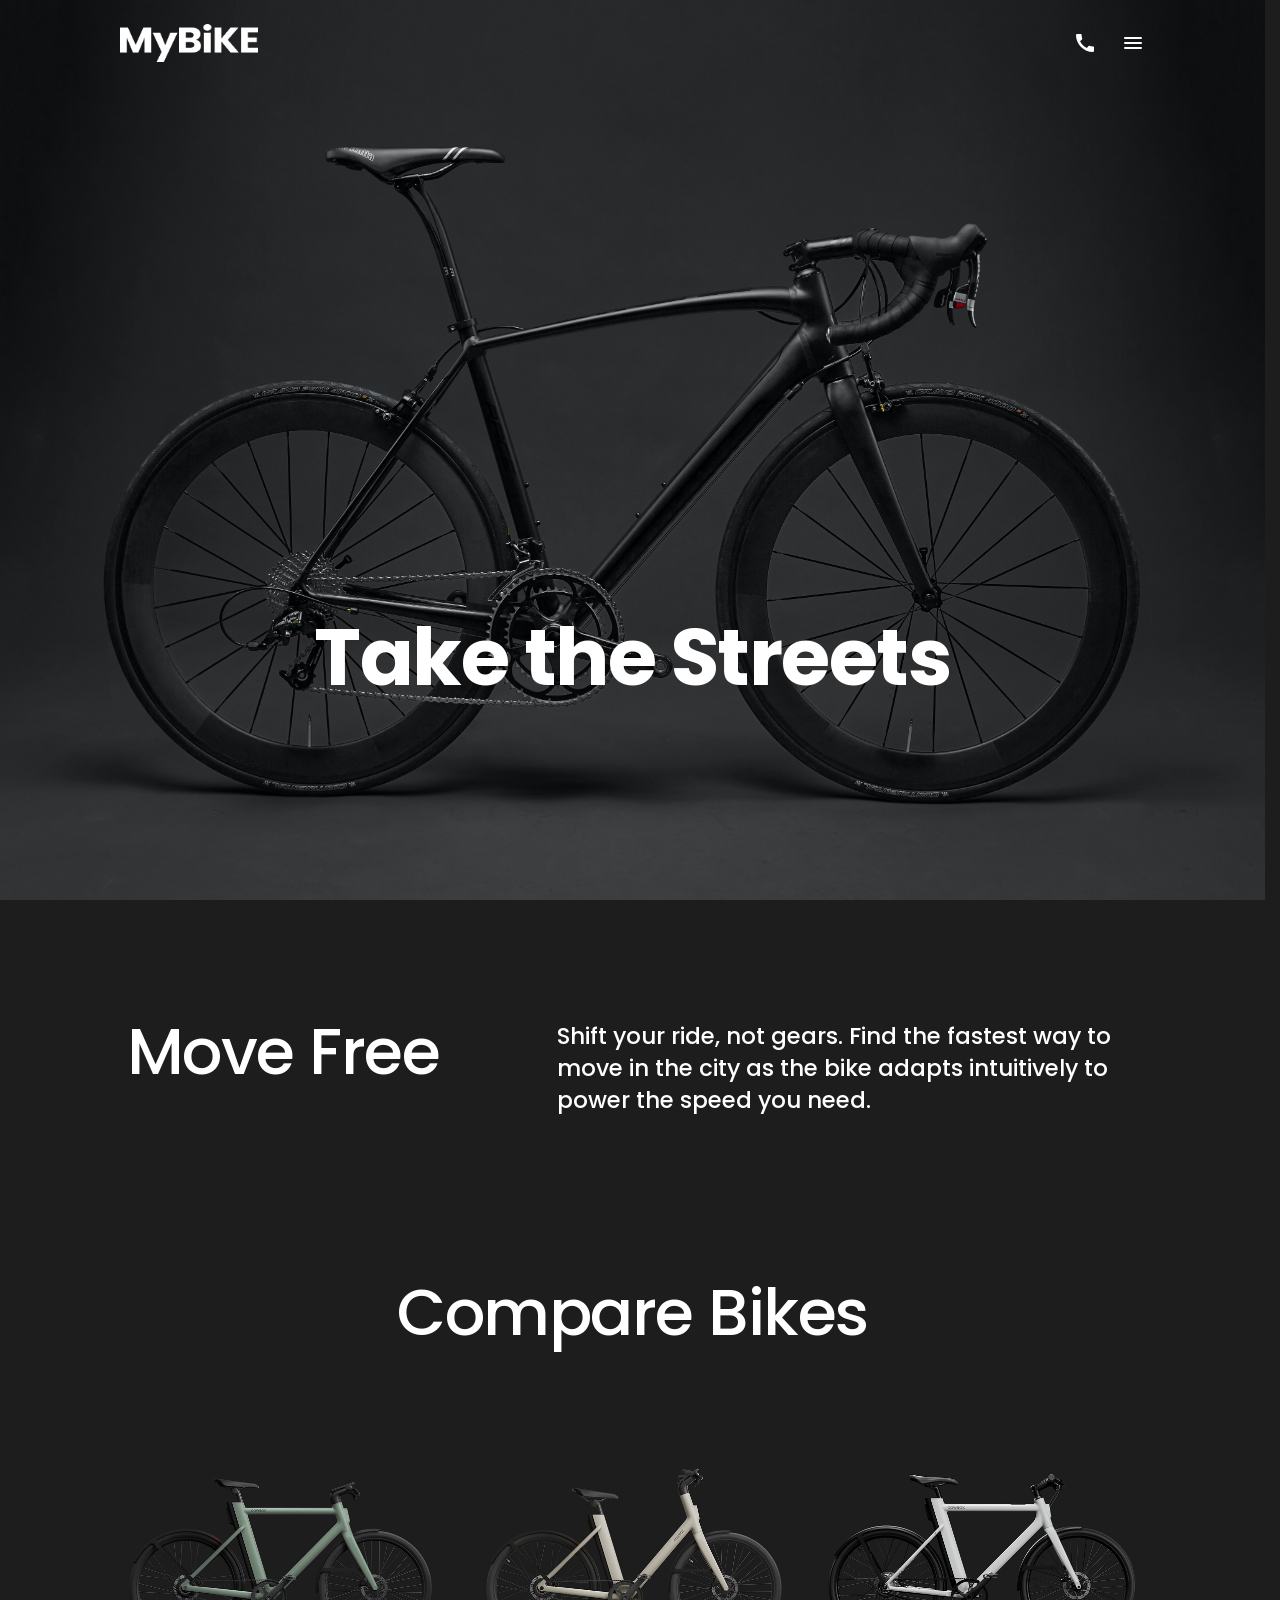
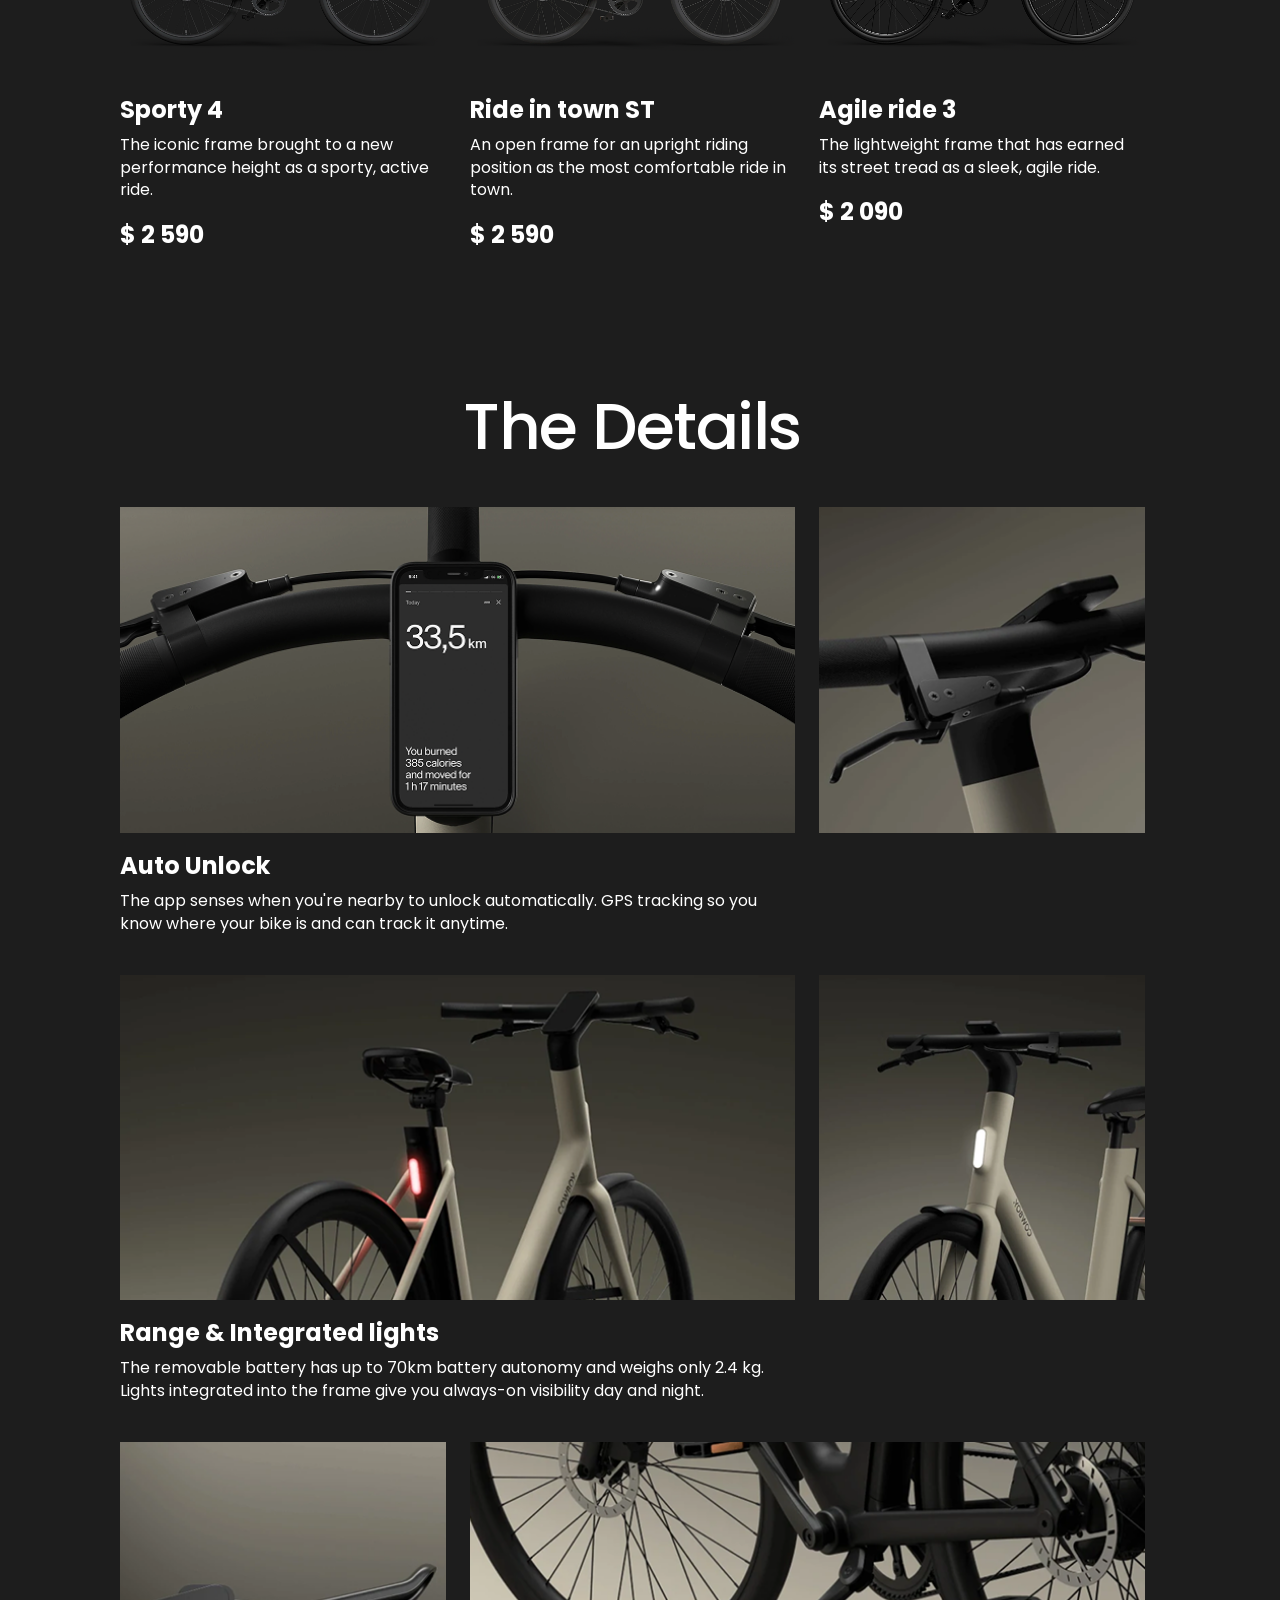
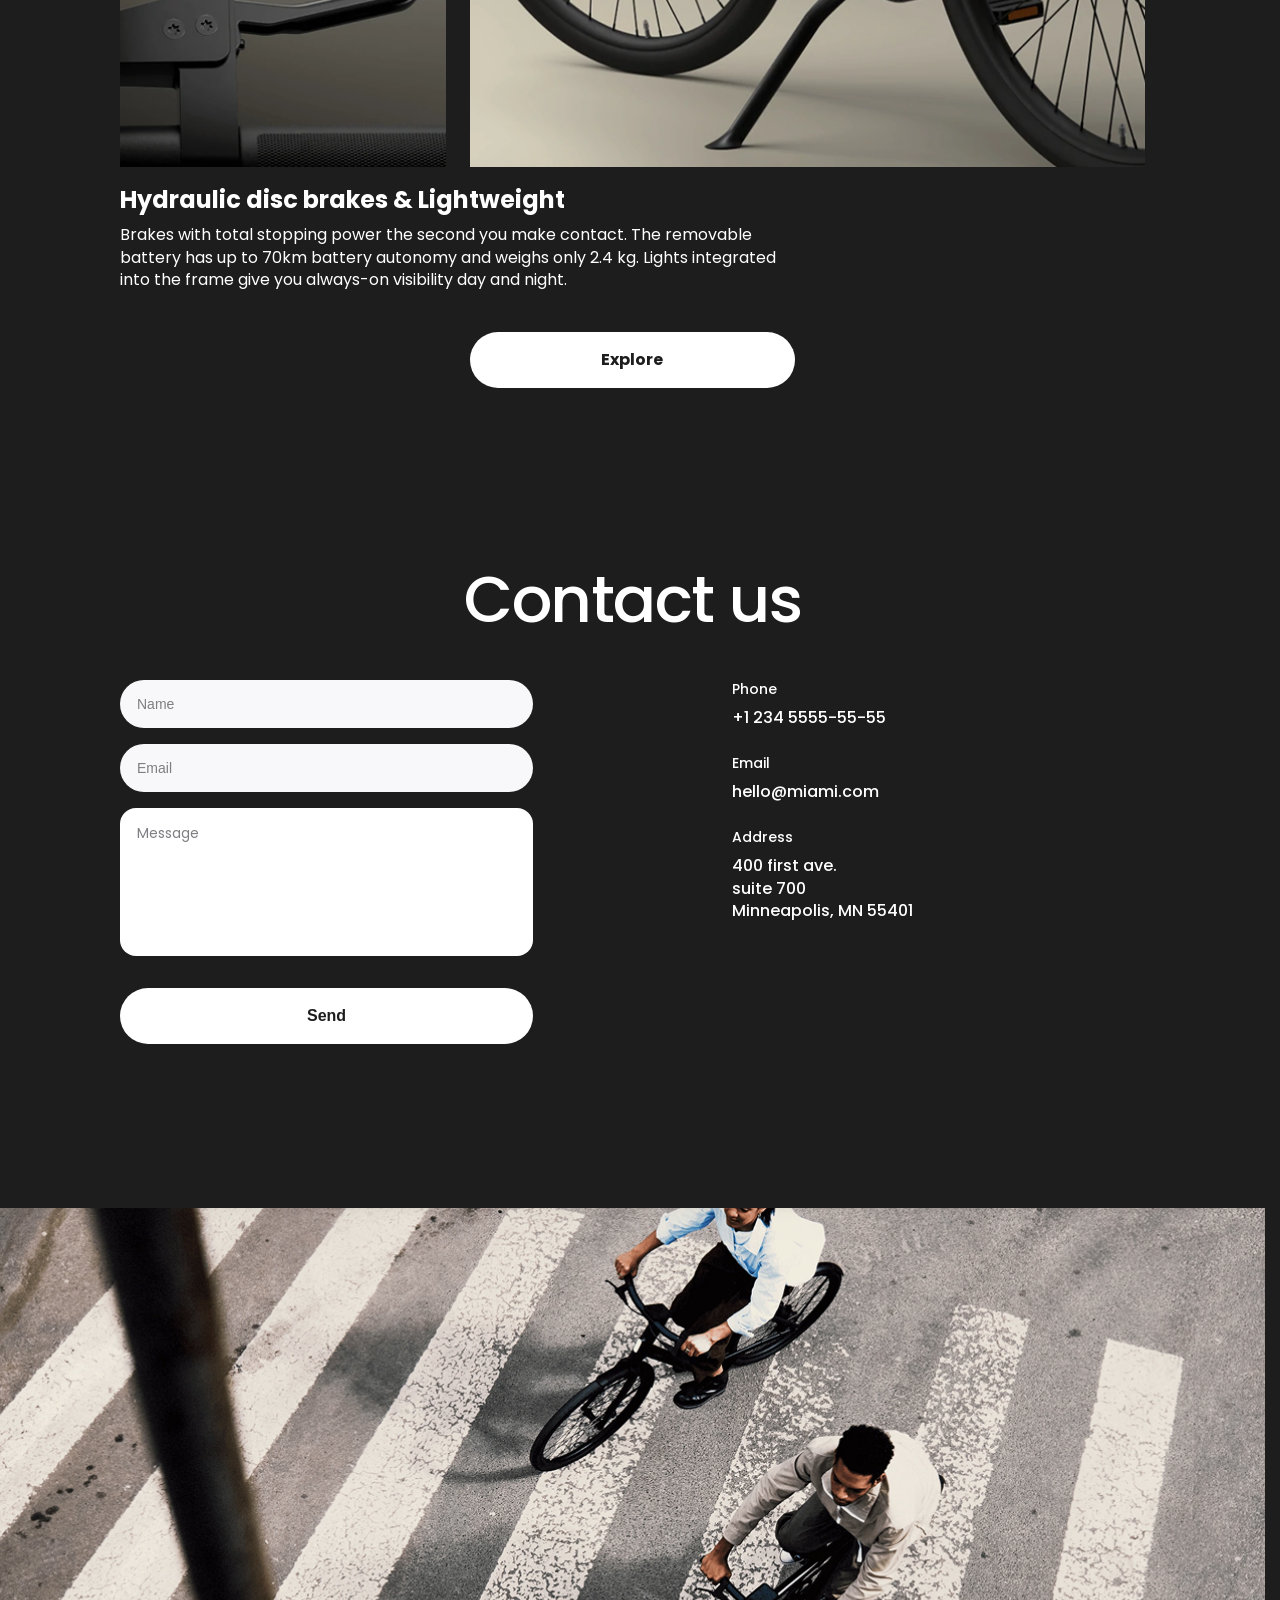
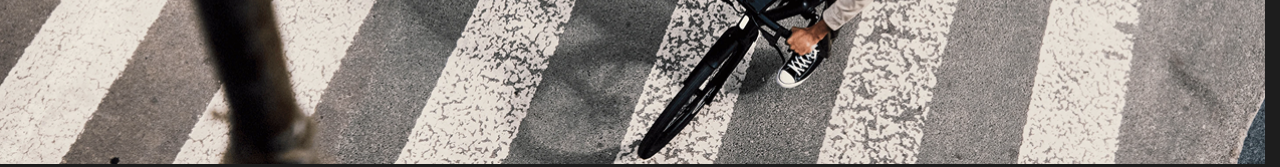
<file: index.html>
<!doctype html><html lang="en"><head><meta charset="utf-8"><meta name="viewport" content="width=device-width, initial-scale=1.0"><title>MyBiKE</title><link rel="icon" href="favicon.bf1e48c3.png" type="image/x-icon"><link rel="preconnect" href="https://fonts.googleapis.com"><link rel="preconnect" href="https://fonts.gstatic.com" crossorigin><link href="https://fonts.googleapis.com/css2?family=Poppins:ital,wght@0,100;0,200;0,300;0,400;0,500;0,600;0,700;0,800;0,900;1,100;1,200;1,300;1,400;1,500;1,600;1,700;1,800;1,900&display=swap" rel="stylesheet"><link rel="stylesheet" href="index.73b9f048.css"><link rel="stylesheet" href="index.859a6994.css"></head><body class="page"> <header class="header"> <div class="top-bar"> <a href="#" class="top-bar__logo-link"> <img src="logo-default.04bb42a4.png" alt="MyBiKE Logo" class="top-bar__logo"> </a> <div class="header__icons"> <a href="tel:+123455555555" class="header__icon header__icon--phone"> <span class="header__phone-number">+1 234 555-55-55</span> </a> <a href="#menu" class="header__icon header__icon--menu"></a> </div> </div> <div class="header__bottom"> <h1 class="header__title">Take the Streets</h1> </div> </header> <aside class="menu page__menu" id="menu"> <div class="top-bar top-bar--menu"> <a href="#" class="top-bar__logo-link"> <img src="logo-menu.15495145.png" alt="MyBiKE Logo" class="top-bar__logo"> </a> <a href="#" class="top-bar__close-icon"> <img src="icon-close.a33213b2.svg" alt="Close Icon"> </a> </div> <nav class="menu__nav"> <div class="menu__nav-sections"> <a href="#" class="menu__link menu__link--sections"> Home </a> <a href="#about-us" class="menu__link menu__link--sections"> About Us </a> <a href="#compare-bikes" class="menu__link menu__link--sections"> Compare Bikes </a> <a href="#details" class="menu__link menu__link--sections"> Details </a> <a href="#contacts" class="menu__link menu__link--sections"> Contacts </a> </div> <div class="menu__reach-us"> <a href="tel:+123455555555" class="menu__link menu__link--reach"> +1 234 5555-55-55 </a> <a href="mailto:mybike@gmail.com" class="menu__link menu__link--booking menu__link--reach"> Book a test ride </a> </div> </nav> </aside> <main class="main"> <section class="section section__about-us"> <h2 class="section__title" id="about-us"> Move Free </h2> <p class="section__main-text"> Shift your ride, not gears. Find the fastest way to move in the city as the bike adapts intuitively to power the speed you need. </p> </section> <section class="section section__compare-bikes"> <h2 class="section__title" id="compare-bikes"> Compare Bikes </h2> <div class="bike-products"> <div class="bike-products__item"> <a href="#"> <img src="bike-sporty-4.7515d494.png" alt="Sporty 4 Bike" class="bike-products__image"> </a> <h3 class="bike-products__title">Sporty 4</h3> <p class="bike-products__description"> The iconic frame brought to a new performance height as a sporty, active ride. </p> <p class="bike-products__price">$ 2 590</p> </div> <div class="bike-products__item"> <a href="#"> <img src="bike-ride-in-town-st.b49a2c30.png" alt="Ride in town ST" class="bike-products__image"> </a> <h3 class="bike-products__title">Ride in town ST</h3> <p class="bike-products__description"> An open frame for an upright riding position as the most comfortable ride in town. </p> <p class="bike-products__price">$ 2 590</p> </div> <div class="bike-products__item"> <a href="#"> <img src="bike-agile-ride-3.f2cb5c7a.png" alt="Agile ride 3" class="bike-products__image"> </a> <h3 class="bike-products__title">Agile ride 3</h3> <p class="bike-products__description"> The lightweight frame that has earned its street tread as a sleek, agile ride. </p> <p class="bike-products__price">$ 2 090</p> </div> </div> </section> <section class="section section__details"> <h2 class="section__title section__title--details" id="details"> The Details </h2> <div class="details"> <div class="details__part"> <a href="#" class="details__image-link details__image-link--rectangle"> <img src="detail-speed.1937a623.png" alt="Speed bike detail" class="details__image"> </a> <a href="#" class="details__image-link details__image-link--square"> <img src="detail-brake.370a414f.png" alt="Brake bike detail" class="details__image"> </a> <h3 class="details__title">Auto Unlock</h3> <p class="details__description"> The app senses when you're nearby to unlock automatically. GPS tracking so you know where your bike is and can track it anytime. </p> </div> <div class="details__part"> <a href="#" class="details__image-link details__image-link--rectangle"> <img src="detail-back.b5dc1cb2.png" alt="Back of the bike detail" class="details__image"> </a> <a href="#" class="details__image-link details__image-link--square"> <img src="detail-front.297d6d0b.png" alt="Front of the bike detail" class="details__image"> </a> <h3 class="details__title">Range & Integrated lights</h3> <p class="details__description"> The removable battery has up to 70km battery autonomy and weighs only 2.4 kg. Lights integrated into the frame give you always-on visibility day and night. </p> </div> <div class="details__part"> <a href="#" class="details__image-link details__image-link--square"> <img src="detail-handle.e30b6886.png" alt="Handle detail" class="details__image"> </a> <a href="#" class="details__image-link details__image-link--rectangle"> <img src="detail-stop-holder.830efe60.png" alt="Put bike on stop holder detail" class="details__image"> </a> <h3 class="details__title">Hydraulic disc brakes & Lightweight</h3> <p class="details__description"> Brakes with total stopping power the second you make contact. The removable battery has up to 70km battery autonomy and weighs only 2.4 kg. Lights integrated into the frame give you always-on visibility day and night. </p> </div> <div class="details__part"> <a href="#" class="details__button-link"> Explore </a> </div> </div> </section> <section class="section section__contact-us"> <h2 class="section__title" id="contacts"> Contact us </h2> <div class="contact-us"> <form class="contact-us__form" method="post" onsubmit="this.reset(); return false;"> <input type="text" placeholder="Name" class="contact-us__input contact-us__input--name" required> <input type="email" placeholder="Email" class="contact-us__input contact-us__input--email" required> <textarea placeholder="Message" class="contact-us__textarea" required></textarea> <input type="submit" value="Send" class="contact-us__submit"> </form> <div class="contact-us__info"> <div class="contact-us__item"> <p class="contact-us__text">Phone</p> <a href="tel:+123455555555" class="contact-us__link"> +1 234 5555-55-55 </a> </div> <div class="contact-us__item"> <p class="contact-us__text">Email</p> <a href="mailto:hello@miami.com" class="contact-us__link"> hello@miami.com </a> </div> <div class="contact-us__item"> <p class="contact-us__text">Address</p> <a href="https://maps.app.goo.gl/H8JnzsFvhgXLVAnP9" class="contact-us__link" target="_blank"> 400 first ave. <br> suite 700 <br> Minneapolis, MN 55401 </a> </div> </div> </div> </section> </main> <footer class="footer"> <a href="#" class="footer__link"> <img src="footer-bg.df94148a.png" alt="People riding bicycles" class="footer__image"> </a> </footer> </body></html>
</file>
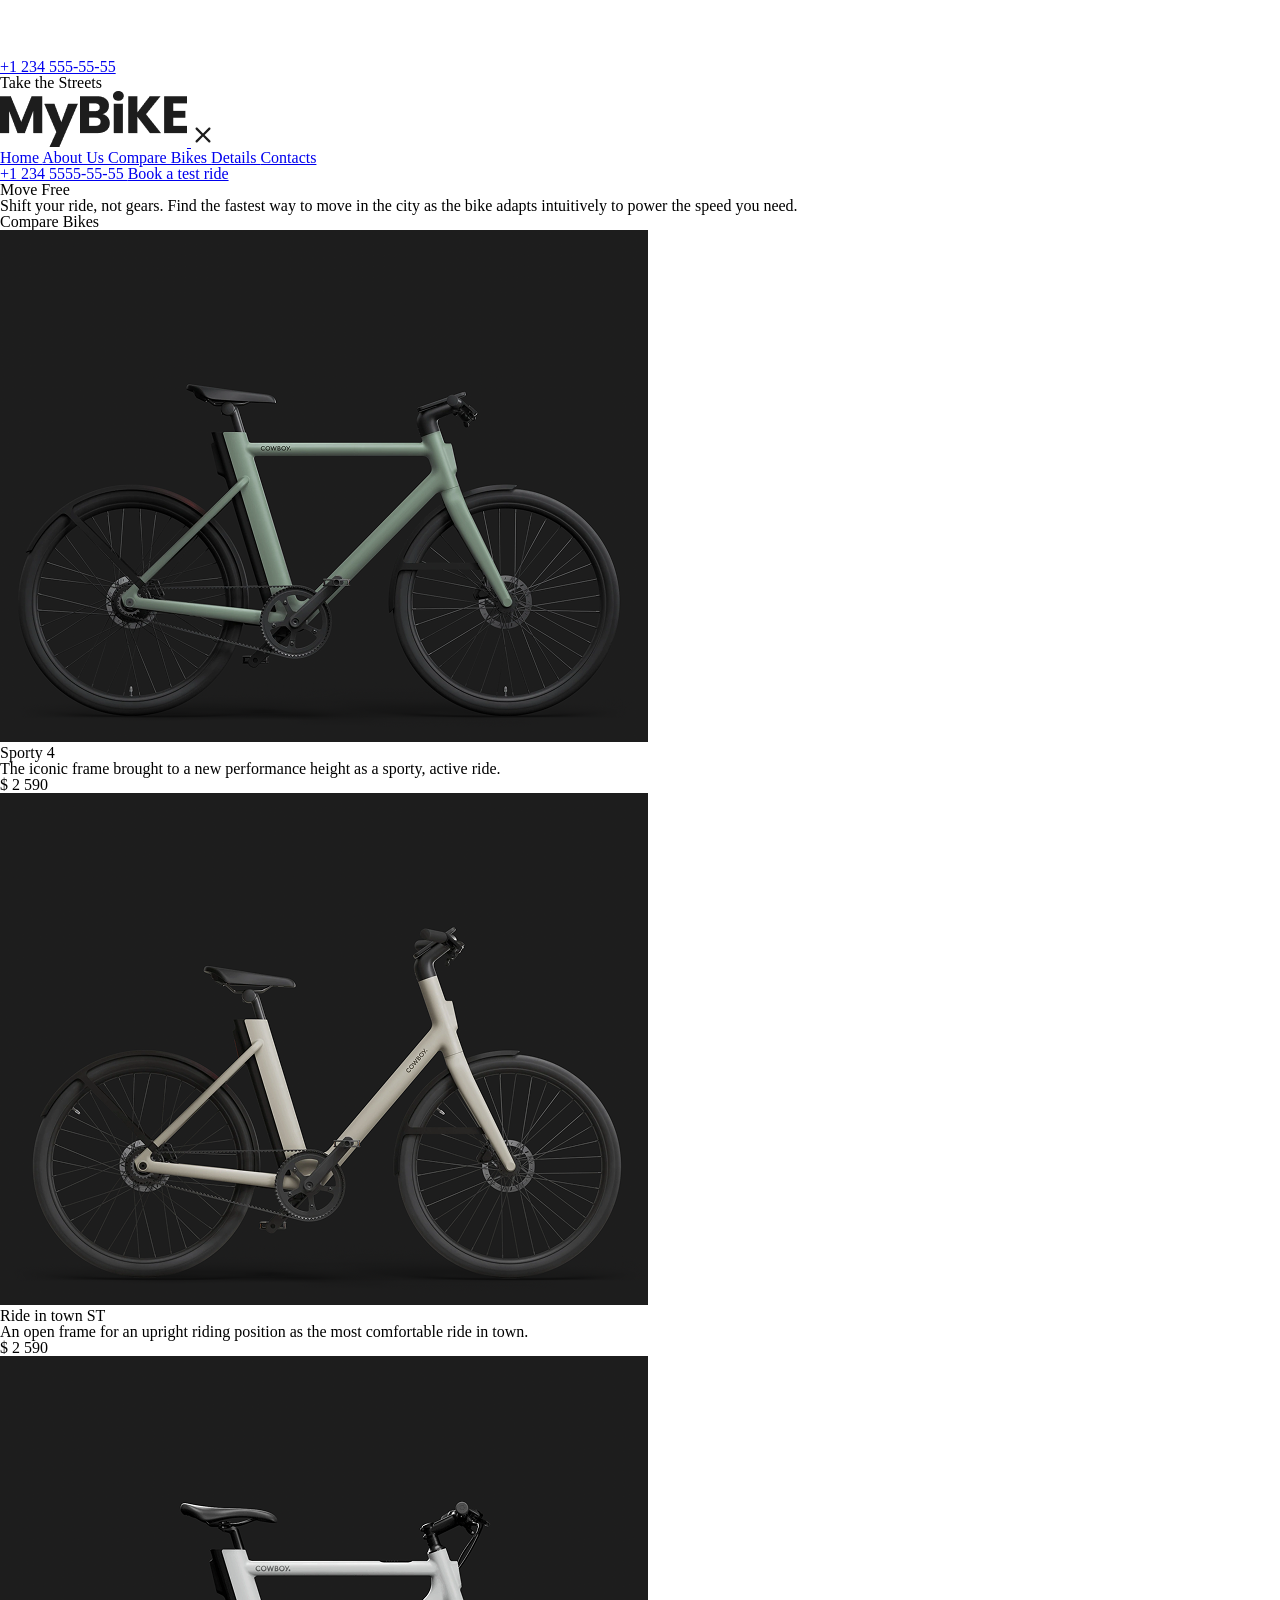
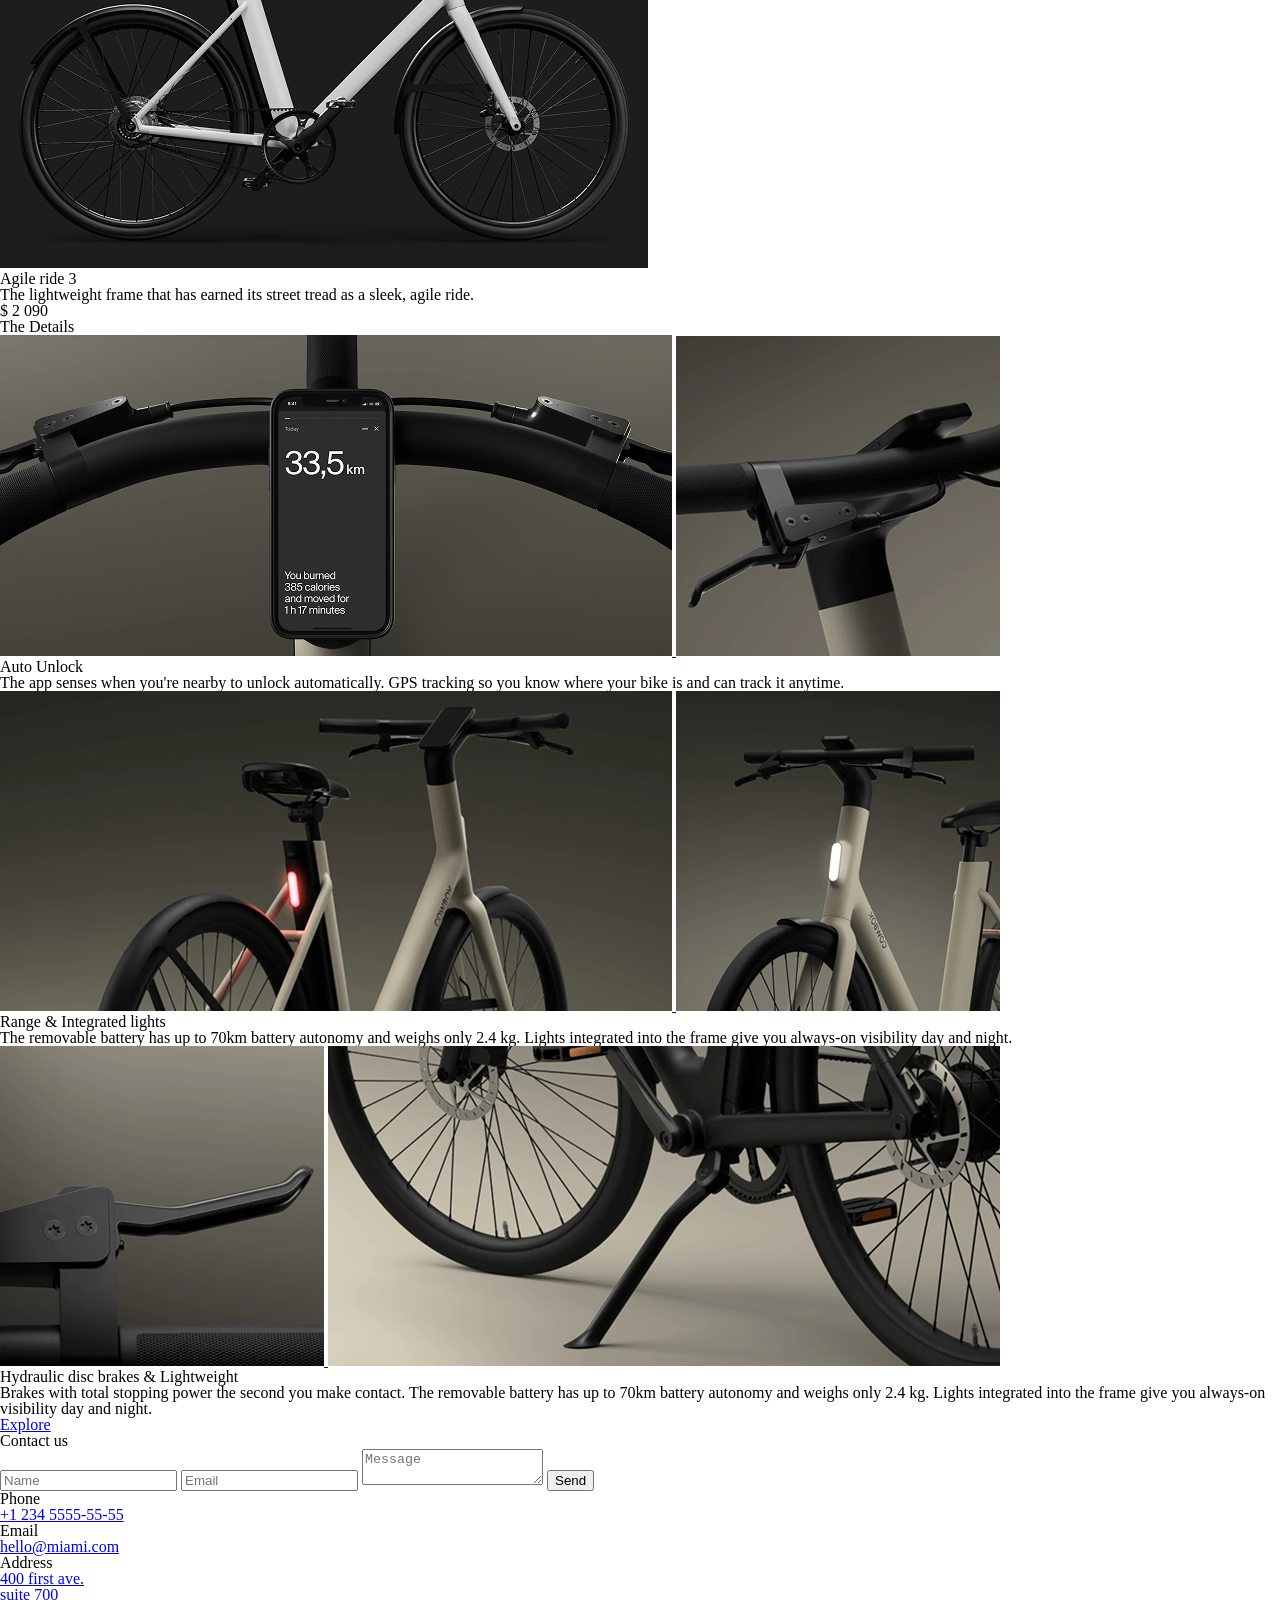
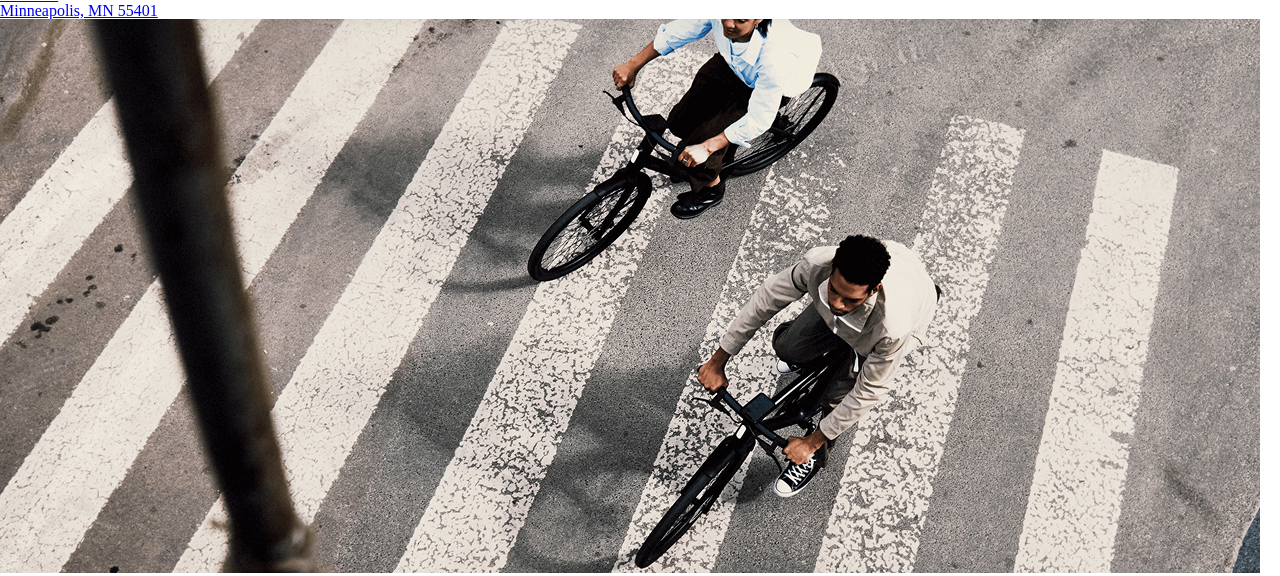
<file: src/index.html>
<!doctype html>
<html lang="en">
  <head>
    <meta charset="UTF-8" />
    <meta
      name="viewport"
      content="width=device-width, initial-scale=1.0"
    />
    <title>MyBiKE</title>
    <link
      rel="icon"
      href="./images/favicon.png"
      type="image/x-icon"
    />
    <link
      rel="preconnect"
      href="https://fonts.googleapis.com"
    />
    <link
      rel="preconnect"
      href="https://fonts.gstatic.com"
      crossorigin="true"
    />
    <link
      href="https://fonts.googleapis.com/css2?family=Poppins:ital,wght@0,100;0,200;0,300;0,400;0,500;0,600;0,700;0,800;0,900;1,100;1,200;1,300;1,400;1,500;1,600;1,700;1,800;1,900&display=swap"
      rel="stylesheet"
    />
    <link
      rel="stylesheet"
      href="./styles/reset.css"
    />
    <link
      rel="stylesheet"
      href="./styles/main.scss"
    />
  </head>
  <body class="page">
    <header class="header">
      <div class="top-bar">
        <a
          href="#"
          class="top-bar__logo-link"
        >
          <img
            src="./images/logo-default.png"
            alt="MyBiKE Logo"
            class="top-bar__logo"
          />
        </a>
        <div class="header__icons">
          <a
            href="tel:+123455555555"
            class="header__icon header__icon--phone"
          >
            <span class="header__phone-number">+1 234 555-55-55</span>
          </a>
          <a
            href="#menu"
            class="header__icon header__icon--menu"
          ></a>
        </div>
      </div>

      <div class="header__bottom">
        <h1 class="header__title">Take the Streets</h1>
      </div>
    </header>

    <aside
      class="menu page__menu"
      id="menu"
    >
      <div class="top-bar top-bar--menu">
        <a
          href="#"
          class="top-bar__logo-link"
        >
          <img
            src="./images/logo-menu.png"
            alt="MyBiKE Logo"
            class="top-bar__logo"
          />
        </a>
        <a
          href="#"
          class="top-bar__close-icon"
        >
          <img
            src="./images/icon-close.svg"
            alt="Close Icon"
          />
        </a>
      </div>
      <nav class="menu__nav">
        <div class="menu__nav-sections">
          <a
            href="#"
            class="menu__link menu__link--sections"
          >
            Home
          </a>
          <a
            href="#about-us"
            class="menu__link menu__link--sections"
          >
            About Us
          </a>
          <a
            href="#compare-bikes"
            class="menu__link menu__link--sections"
          >
            Compare Bikes
          </a>
          <a
            href="#details"
            class="menu__link menu__link--sections"
          >
            Details
          </a>
          <a
            href="#contacts"
            class="menu__link menu__link--sections"
          >
            Contacts
          </a>
        </div>
        <div class="menu__reach-us">
          <a
            href="tel:+123455555555"
            class="menu__link menu__link--reach"
          >
            +1 234 5555-55-55
          </a>
          <a
            href="mailto:mybike@gmail.com"
            class="menu__link menu__link--reach menu__link--booking"
          >
            Book a test ride
          </a>
        </div>
      </nav>
    </aside>

    <main class="main">
      <section class="section section__about-us">
        <h2
          class="section__title"
          id="about-us"
        >
          Move Free
        </h2>
        <p class="section__main-text">
          Shift your ride, not gears. Find the fastest way to move in the city
          as the bike adapts intuitively to power the speed you need.
        </p>
      </section>
      <section class="section section__compare-bikes">
        <h2
          class="section__title"
          id="compare-bikes"
        >
          Compare Bikes
        </h2>
        <div class="bike-products">
          <div class="bike-products__item">
            <a href="#">
              <img
                src="./images/bike-sporty-4.png"
                alt="Sporty 4 Bike"
                class="bike-products__image"
              />
            </a>
            <h3 class="bike-products__title">Sporty 4</h3>
            <p class="bike-products__description">
              The iconic frame brought to a new performance height as a sporty,
              active ride.
            </p>
            <p class="bike-products__price">$ 2 590</p>
          </div>

          <div class="bike-products__item">
            <a href="#">
              <img
                src="./images/bike-ride-in-town-st.png"
                alt="Ride in town ST"
                class="bike-products__image"
              />
            </a>
            <h3 class="bike-products__title">Ride in town ST</h3>
            <p class="bike-products__description">
              An open frame for an upright riding position as the most
              comfortable ride in town.
            </p>
            <p class="bike-products__price">$ 2 590</p>
          </div>

          <div class="bike-products__item">
            <a href="#">
              <img
                src="./images/bike-agile-ride-3.png"
                alt="Agile ride 3"
                class="bike-products__image"
              />
            </a>
            <h3 class="bike-products__title">Agile ride 3</h3>
            <p class="bike-products__description">
              The lightweight frame that has earned its street tread as a sleek,
              agile ride.
            </p>
            <p class="bike-products__price">$ 2 090</p>
          </div>
        </div>
      </section>
      <section class="section section__details">
        <h2
          class="section__title section__title--details"
          id="details"
        >
          The Details
        </h2>
        <div class="details">
          <div class="details__part">
            <a
              href="#"
              class="details__image-link details__image-link--rectangle"
            >
              <img
                src="./images/detail-speed.png"
                alt="Speed bike detail"
                class="details__image"
              />
            </a>
            <a
              href="#"
              class="details__image-link details__image-link--square"
            >
              <img
                src="./images/detail-brake.png"
                alt="Brake bike detail"
                class="details__image"
              />
            </a>
            <h3 class="details__title">Auto Unlock</h3>
            <p class="details__description">
              The app senses when you're nearby to unlock automatically. GPS
              tracking so you know where your bike is and can track it anytime.
            </p>
          </div>
          <div class="details__part">
            <a
              href="#"
              class="details__image-link details__image-link--rectangle"
            >
              <img
                src="./images/detail-back.png"
                alt="Back of the bike detail"
                class="details__image"
              />
            </a>
            <a
              href="#"
              class="details__image-link details__image-link--square"
            >
              <img
                src="./images/detail-front.png"
                alt="Front of the bike detail"
                class="details__image"
              />
            </a>
            <h3 class="details__title">Range & Integrated lights</h3>
            <p class="details__description">
              The removable battery has up to 70km battery autonomy and weighs
              only 2.4 kg. Lights integrated into the frame give you always-on
              visibility day and night.
            </p>
          </div>
          <div class="details__part">
            <a
              href="#"
              class="details__image-link details__image-link--square"
            >
              <img
                src="./images/detail-handle.png"
                alt="Handle detail"
                class="details__image"
              />
            </a>
            <a
              href="#"
              class="details__image-link details__image-link--rectangle"
            >
              <img
                src="./images/detail-stop-holder.png"
                alt="Put bike on stop holder detail"
                class="details__image"
              />
            </a>
            <h3 class="details__title">Hydraulic disc brakes & Lightweight</h3>
            <p class="details__description">
              Brakes with total stopping power the second you make contact. The
              removable battery has up to 70km battery autonomy and weighs only
              2.4 kg. Lights integrated into the frame give you always-on
              visibility day and night.
            </p>
          </div>
          <div class="details__part">
            <a
              href="#"
              class="details__button-link"
            >
              Explore
            </a>
          </div>
        </div>
      </section>
      <section class="section section__contact-us">
        <h2
          class="section__title"
          id="contacts"
        >
          Contact us
        </h2>
        <div class="contact-us">
          <form
            class="contact-us__form"
            method="post"
            onsubmit="this.reset(); return false;"
          >
            <input
              type="text"
              placeholder="Name"
              class="contact-us__input contact-us__input--name"
              required
            />
            <input
              type="email"
              placeholder="Email"
              class="contact-us__input contact-us__input--email"
              required
            />
            <textarea
              placeholder="Message"
              class="contact-us__textarea"
              required
            ></textarea>
            <input
              type="submit"
              value="Send"
              class="contact-us__submit"
            />
          </form>
          <div class="contact-us__info">
            <div class="contact-us__item">
              <p class="contact-us__text">Phone</p>
              <a
                href="tel:+123455555555"
                class="contact-us__link"
              >
                +1 234 5555-55-55
              </a>
            </div>
            <div class="contact-us__item">
              <p class="contact-us__text">Email</p>
              <a
                href="mailto:hello@miami.com"
                class="contact-us__link"
              >
                hello@miami.com
              </a>
            </div>
            <div class="contact-us__item">
              <p class="contact-us__text">Address</p>
              <a
                href="https://maps.app.goo.gl/H8JnzsFvhgXLVAnP9"
                class="contact-us__link"
                target="_blank"
              >
                400 first ave.
                <br />
                suite 700
                <br />
                Minneapolis, MN 55401
              </a>
            </div>
          </div>
        </div>
      </section>
    </main>

    <footer class="footer">
      <a
        href="#"
        class="footer__link"
      >
        <img
          src="./images/footer-bg.png"
          alt="People riding bicycles"
          class="footer__image"
        />
      </a>
    </footer>
  </body>
</html>
</file>
<file: index.73b9f048.css>
html,body,div,span,applet,object,iframe,h1,h2,h3,h4,h5,h6,p,blockquote,pre,a,abbr,acronym,address,big,cite,code,del,dfn,em,img,ins,kbd,q,s,samp,small,strike,strong,sub,sup,tt,var,b,u,i,center,dl,dt,dd,ol,ul,li,fieldset,form,label,legend,table,caption,tbody,tfoot,thead,tr,th,td,article,aside,canvas,details,embed,figure,figcaption,footer,header,hgroup,menu,nav,output,ruby,section,summary,time,mark,audio,video{font:inherit;vertical-align:baseline;border:0;margin:0;padding:0}article,aside,details,figcaption,figure,footer,header,hgroup,menu,nav,section{display:block}body{line-height:1}ol,ul{list-style:none}blockquote,q{quotes:none}blockquote:before,blockquote:after,q:before,q:after{content:"";content:none}table{border-collapse:collapse;border-spacing:0}
/*# sourceMappingURL=index.73b9f048.css.map */
</file>
<file: index.859a6994.css>
html{color:#fff;scroll-behavior:smooth;scrollbar-gutter:stable;font-family:Poppins,sans-serif}body{box-sizing:border-box;letter-spacing:0;background-color:#1d1d1d;font-weight:500;position:relative}.main{-ms-flex-direction:column;flex-direction:column;max-width:1260px;margin:auto;padding-left:20px;padding-right:20px;display:-ms-flexbox;display:flex}@media (min-width:744px){.main{padding-left:72px;padding-right:72px}}@media (min-width:1260px){.main{padding-left:120px;padding-right:120px}}.page{-ms-flex-direction:column;flex-direction:column;-ms-flex-pack:justify;justify-content:space-between;margin:auto;display:-ms-flexbox;display:flex}.page:has(.page__menu:target){overflow:hidden}.header{background-image:url(header-bg-mobile.730e85a6.png);background-position:100%;background-repeat:no-repeat;background-size:cover;-ms-flex-direction:column;flex-direction:column;-ms-flex-pack:justify;justify-content:space-between;height:100vh;padding-left:20px;padding-right:20px;display:-ms-flexbox;display:flex}@media (min-width:744px){.header{padding-left:72px;padding-right:72px}}@media (min-width:1260px){.header{padding-left:120px;padding-right:120px}}@media (min-width:744px){.header{background-position:50%}}@media (min-width:1260px){.header{background-image:url(header-img-desktop.bf9704f5.png);background-position:50%}}.header__icons{gap:24px;display:-ms-flexbox;display:flex}.header__phone-number{opacity:0;pointer-events:none;white-space:nowrap;color:#fff;letter-spacing:2px;vertical-align:middle;text-transform:uppercase;padding-top:8px;padding-bottom:8px;padding-right:50px;font-size:12px;font-weight:700;line-height:16px;transition:all .3s;position:absolute;right:0}.header__icon{background-repeat:no-repeat;background-size:cover;width:24px;height:24px;transition:all .3s;display:block}.header__icon:hover{transform:scale(1.05)}.header__icon--phone{background-image:url(icon-phone.673d48f7.svg);-ms-flex-align:center;align-items:center;display:-ms-flexbox;display:flex;position:relative}@media (min-width:744px){.header__icon--phone:hover .header__phone-number{opacity:1;pointer-events:all}}.header__icon--menu{background-image:url(icon-menu.d4d5103b.svg)}.header__icon--menu:hover{background-image:url(icon-menu-hover.d4e17b24.svg)}.header__title{text-align:center;color:#fff;letter-spacing:-1.5px;vertical-align:middle;padding-bottom:88px;font-size:36px;font-weight:700;line-height:100%}@media (min-width:744px){.header__title{padding-bottom:130px;font-size:64px}}@media (min-width:1260px){.header__title{padding-bottom:203px;font-size:80px}}.menu{opacity:0;pointer-events:none;background-color:#c2c2c2;height:100vh;padding-left:20px;padding-right:20px;transition:all .3s linear;position:absolute;top:0;left:0;right:0;overflow:auto;transform:translate(-10px)}@media (min-width:744px){.menu{padding-left:72px;padding-right:72px}}@media (min-width:1260px){.menu{padding-left:120px;padding-right:120px}}.menu__nav{-ms-flex-direction:column;flex-direction:column;max-width:1260px;margin-bottom:50px;margin-left:auto;margin-right:auto;display:-ms-flexbox;display:flex}.menu__nav-sections{-ms-flex-direction:column;flex-direction:column;gap:32px;margin-top:24px;display:-ms-flexbox;display:flex}.menu__link{color:#1d1d1d;text-transform:uppercase;vertical-align:middle;width:fit-content;font-weight:600;text-decoration:none}.menu__link--sections{letter-spacing:2px;box-sizing:border-box;font-size:22px;line-height:22px;transition:all .3s;position:relative}.menu__link--sections:after{content:"";background-color:#1d1d1d;width:0;height:1px;transition:all .3s;position:absolute;bottom:-8px;left:0}.menu__link--sections:hover:after{width:100%}.menu__link--reach{letter-spacing:0;font-size:16px;line-height:27px}.menu__link--booking{letter-spacing:2px;font-size:12px;line-height:16px;display:block;position:relative}.menu__link--booking :after{content:"";border-bottom:1px solid #000;height:1px;position:absolute;bottom:-8px;left:0;right:0}.menu__reach-us{-ms-flex-direction:column;flex-direction:column;gap:16px;margin-top:40px;display:-ms-flexbox;display:flex}.menu:target{opacity:1;pointer-events:all;transform:translate(0)}.top-bar{-ms-flex-pack:justify;justify-content:space-between;-ms-flex-align:center;align-items:center;padding-top:24px;padding-bottom:24px;display:-ms-flexbox;display:flex}.top-bar__logo-link{display:-ms-flexbox;display:flex}.top-bar__logo{width:138px;height:38px;transition:all .3s}.top-bar__logo:hover{transform:scale(1.05)}.top-bar__close-icon{transition:all .3s}.top-bar__close-icon:hover{transform:scale(1.05)}.top-bar--menu{z-index:1;background-color:#c2c2c2;position:sticky;top:0}@media (min-width:1260px){.top-bar{width:100%;max-width:1260px;margin-left:auto;margin-right:auto}}.section__about-us{grid-template-columns:repeat(1,1fr);gap:32px 24px;margin-top:60px;display:grid}@media (min-width:744px){.section__about-us{grid-template-columns:repeat(6,1fr)}}@media (min-width:1260px){.section__about-us{grid-template-columns:repeat(12,1fr)}}@media (min-width:744px){.section__about-us{margin-top:120px}}.section__title{text-align:center;letter-spacing:-1.5px;grid-column:1/-1;font-size:32px;line-height:100%}@media (min-width:744px){.section__title{font-size:48px}}@media (min-width:1260px){.section__title{font-size:64px}}@media (min-width:744px){.section__title:first-child{grid-column:1/4}}@media (min-width:1260px){.section__title:first-child{grid-column:1/5}}.section__title--details{margin-bottom:48px}@media (min-width:744px){.section__title--details{margin-bottom:64px}}@media (min-width:1260px){.section__title--details{margin-bottom:48px}}.section__main-text{font-size:23px;line-height:140%}@media (min-width:744px){.section__main-text{grid-column:4/-1}}@media (min-width:1260px){.section__main-text{grid-column:6/-1}}.section__compare-bikes{margin-top:92px}@media (min-width:744px){.section__compare-bikes{margin-top:132px}}@media (min-width:1260px){.section__compare-bikes{margin-top:164px}}.section__details{margin-top:92px}@media (min-width:744px){.section__details{margin-top:120px}}@media (min-width:1260px){.section__details{margin-top:144px}}.section__contact-us{margin-top:80px}@media (min-width:744px){.section__contact-us{margin-top:120px}}@media (min-width:1260px){.section__contact-us{margin-top:180px}}.footer{margin-top:120px}@media (min-width:744px){.footer{margin-top:102px}}@media (min-width:1260px){.footer{margin-top:164px}}.footer__image{width:100%;transition:all .3s}.footer__image:hover{transform:scale(1.05)}.footer__link{display:block;overflow:hidden}.bike-products{grid-template-columns:repeat(1,1fr);gap:40px 24px;margin-top:48px;display:grid}@media (min-width:744px){.bike-products{grid-template-columns:repeat(6,1fr)}}@media (min-width:1260px){.bike-products{grid-template-columns:repeat(12,1fr)}}@media (min-width:744px){.bike-products{row-gap:48px}}@media (min-width:1260px){.bike-products{margin-top:56px}}@media (min-width:744px){.bike-products__item{grid-column:2/-2}}@media (min-width:1260px){.bike-products__item{grid-column:span 4}}.bike-products__image{object-fit:cover;width:100%;transition:all .3s}.bike-products__image:hover{transform:scale(1.05)}.bike-products__title{margin-top:32px;font-size:24px;font-weight:700;line-height:140%}.bike-products__price{margin-top:16px;font-size:24px;font-weight:700;line-height:140%}.bike-products__description{margin-top:8px;font-size:16px;font-weight:400;line-height:140%}.details__part{grid-template-columns:repeat(2,1fr);column-gap:24px;margin-top:40px;display:grid}@media (min-width:744px){.details__part{grid-template-columns:repeat(6,1fr)}}@media (min-width:1260px){.details__part{grid-template-columns:repeat(12,1fr)}}.details__image{object-fit:cover;width:100%;height:100%;transition:all .3s}.details__image:hover{transform:scale(1.05)}@media (min-width:744px){.details__image-link--rectangle{grid-column:span 4}}@media (min-width:1260px){.details__image-link--rectangle{grid-column:span 8}}@media (min-width:744px){.details__image-link--square{grid-column:span 2}}@media (min-width:1260px){.details__image-link--square{grid-column:span 4}}.details__title{grid-column:span 2;margin-top:16px;font-size:24px;font-weight:700;line-height:140%}@media (min-width:744px){.details__title{grid-column:span 6}}@media (min-width:1260px){.details__title{grid-column:span 8}}.details__description{grid-column:span 2;margin-top:8px;font-size:16px;font-weight:400;line-height:140%}@media (min-width:744px){.details__description{grid-column:span 6}}@media (min-width:1260px){.details__description{grid-column:span 8}}.details__button-link{color:#1d1d1d;background-color:#fff;border-radius:40px;grid-column:span 2;-ms-flex-pack:center;justify-content:center;-ms-flex-align:center;align-items:center;width:100%;height:56px;font-size:16px;font-weight:700;line-height:27px;text-decoration:none;display:-ms-flexbox;display:flex}.details__button-link:hover{box-shadow:1px 4px 16px rgba(232,232,240,.4)}.details__button-link:focus{box-shadow:1px 4px 16px rgba(232,232,240,.64)}@media (min-width:744px){.details__button-link{grid-column:2/-2}}@media (min-width:1260px){.details__button-link{grid-column:5/-5}}.details__button-image{width:100%}.contact-us{grid-template-columns:repeat(1,1fr);column-gap:24px;display:grid}@media (min-width:744px){.contact-us{grid-template-columns:repeat(6,1fr)}}@media (min-width:1260px){.contact-us{grid-template-columns:repeat(12,1fr)}}.contact-us__form{-ms-flex-direction:column;flex-direction:column;gap:16px;margin-top:48px;display:-ms-flexbox;display:flex}@media (min-width:744px){.contact-us__form{grid-column:1/4}}@media (min-width:1260px){.contact-us__form{grid-column:1/6}}.contact-us__input{box-sizing:border-box;color:#292929;background-color:#f8f8fa;border:1px solid transparent;border-radius:40px;height:48px;padding-left:16px;font-size:14px;line-height:20px;transition:all .3s}.contact-us__textarea{box-sizing:border-box;resize:none;color:#292929;border:1px solid transparent;border-radius:16px;justify-self:flex-start;height:148px;padding:14px 16px;font-family:inherit;font-size:14px;line-height:20px;transition:all .3s}.contact-us__submit{cursor:pointer;color:#1d1d1d;background-color:#fff;border:none;border-radius:40px;-ms-flex-pack:center;justify-content:center;-ms-flex-align:center;align-items:center;width:100%;height:56px;margin-top:16px;font-size:16px;font-weight:700;line-height:27px;text-decoration:none;display:-ms-flexbox;display:flex}.contact-us__submit:hover{box-shadow:1px 4px 16px rgba(232,232,240,.4)}.contact-us__submit:focus{box-shadow:1px 4px 16px rgba(232,232,240,.64)}.contact-us__text{font-size:14px;line-height:140%}.contact-us__link{color:#fff;font-size:16px;font-weight:500;line-height:140%;text-decoration:none;transition:all .3s}.contact-us__link:hover{color:#c2c2c2}.contact-us__item{-ms-flex-direction:column;flex-direction:column;gap:8px;display:-ms-flexbox;display:flex}.contact-us__info{-ms-flex-direction:column;flex-direction:column;gap:24px;margin-top:48px;display:-ms-flexbox;display:flex}@media (min-width:744px){.contact-us__info{grid-column:4/-1}}@media (min-width:1260px){.contact-us__info{grid-column:-6/-1}}.contact-us__input::placeholder{color:#7e7e83}.contact-us__input::placeholder{color:#7e7e83}.contact-us__textarea::placeholder{color:#7e7e83}.contact-us__textarea::placeholder{color:#7e7e83}.contact-us__input:hover,.contact-us__textarea:hover{border:1px solid #d5d7de}.contact-us__input:focus,.contact-us__textarea:focus{border:1px solid #292929;outline:none}
/*# sourceMappingURL=index.859a6994.css.map */
</file>
